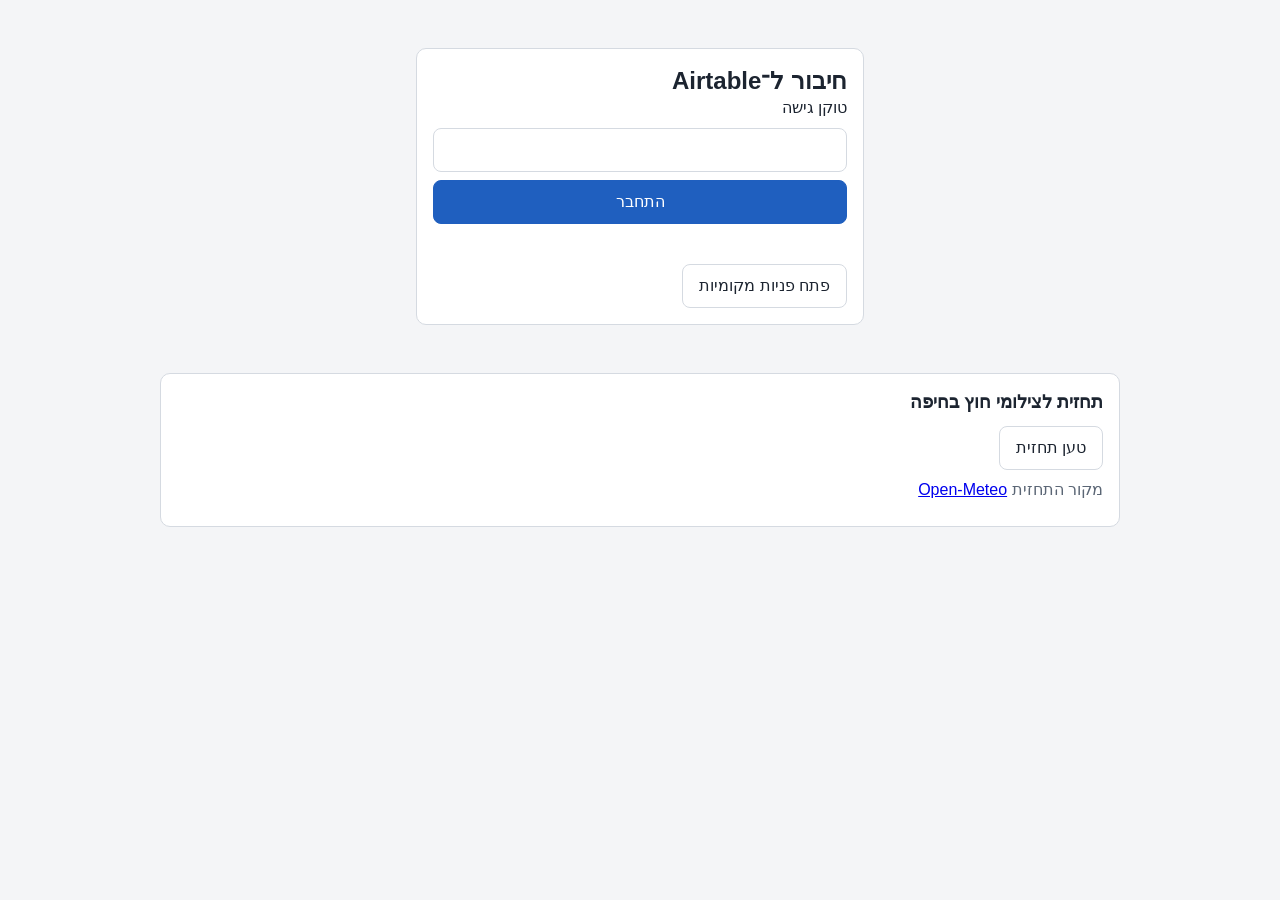
<file: index.html>
<!doctype html>
<html lang="he" dir="rtl">
<head>
  <meta charset="utf-8">
  <meta name="viewport" content="width=device-width, initial-scale=1">
  <title>ניהול לידים - עסק צילום</title>
  <link rel="stylesheet" href="styles.css">
</head>
<body>
  <section id="connection" class="panel connection" aria-labelledby="connection-title">
    <h1 id="connection-title">חיבור ל־Airtable</h1>
    <form id="connection-form">
      <label for="airtable-token">טוקן גישה</label>
      <input id="airtable-token" type="password" dir="ltr" autocomplete="off" required>
      <button class="btn primary" type="submit">התחבר</button>
      <p id="connection-status" role="status"></p>
    </form>
    <button id="local-btn" class="btn" type="button">פתח פניות מקומיות</button>
  </section>

  <section class="panel weather" aria-labelledby="weather-title">
    <h2 id="weather-title">תחזית לצילומי חוץ בחיפה</h2>
    <button id="weather-load" class="btn" type="button">טען תחזית</button>
    <p id="weather-status" role="status" class="count"></p>
    <ul id="weather-days" class="weather-days" hidden></ul>
    <p class="count">מקור התחזית <a href="https://open-meteo.com/">Open-Meteo</a></p>
  </section>

  <div id="dashboard" hidden>
    <header class="top">
      <h1>ניהול לידים</h1>
      <button type="button" id="connection-btn" class="btn">מסך החיבור</button>
      <button type="button" id="refresh-btn" class="btn" hidden>טען פניות מחדש</button>
      <button type="button" id="add-btn" class="btn primary">+ פנייה חדשה</button>
    </header>

    <p id="data-source" role="status"></p>
    <p id="storage-warning" class="warning" hidden>הדפדפן לא מאפשר שמירה, ולכן השינויים יאבדו ברענון הדף.</p>

    <main>
      <section aria-labelledby="summary-title">
        <h2 id="summary-title" class="sr-only">סיכום</h2>
        <div class="summary">
          <div class="stat">
            <span class="stat-label">מספר פניות</span>
            <strong id="sum-total" class="stat-value">0</strong>
          </div>
          <div class="stat">
            <span class="stat-label">עסקאות שנסגרו</span>
            <strong id="sum-closed" class="stat-value">0</strong>
          </div>
          <div class="stat">
            <span class="stat-label">שווי משוער של עסקאות שנסגרו</span>
            <strong id="sum-value" class="stat-value">0 ₪</strong>
          </div>
        </div>
      </section>

      <section aria-labelledby="due-title" class="panel">
        <h2 id="due-title">פניות שצריך לחזור אליהן</h2>
        <p id="due-empty" class="empty" hidden>אין פניות שצריך לחזור אליהן.</p>
        <ul id="due-list" class="due-list"></ul>
      </section>

      <section aria-labelledby="leads-title">
        <h2 id="leads-title">כל הפניות</h2>
        <div class="filters">
          <label>שלב טיפול
            <select id="filter-stage"></select>
          </label>
          <label>סוג צילום
            <select id="filter-type"></select>
          </label>
        </div>
        <p id="list-count" class="count"></p>
        <p id="leads-empty" class="empty" hidden></p>
        <div id="leads" class="leads"></div>
      </section>
    </main>

    <dialog id="lead-dialog" aria-labelledby="form-title">
      <form id="lead-form" novalidate>
        <h2 id="form-title">פנייה חדשה</h2>

        <label>שם *
          <input name="name" type="text" autocomplete="off">
          <span class="error" data-for="name" hidden></span>
        </label>
        <label>טלפון *
          <input name="phone" type="tel" dir="ltr" autocomplete="off">
          <span class="error" data-for="phone" hidden></span>
        </label>
        <label>סוג צילום *
          <select name="shootType"></select>
          <span class="error" data-for="shootType" hidden></span>
        </label>
        <label>תיאור העבודה
          <textarea name="description" rows="2"></textarea>
        </label>
        <label>תאריך צילום מבוקש
          <input name="shootDate" type="date">
        </label>
        <label>סכום משוער (₪)
          <input name="amount" type="text" inputmode="decimal" dir="ltr" autocomplete="off">
          <span class="error" data-for="amount" hidden></span>
        </label>
        <label>שלב טיפול *
          <select name="stage"></select>
          <span class="error" data-for="stage" hidden></span>
        </label>
        <label>תאריך לחזרה
          <input name="followUpDate" type="date">
        </label>
        <label>הערות
          <textarea name="notes" rows="3"></textarea>
        </label>

        <div class="form-actions">
          <button type="submit" class="btn primary">שמירה</button>
          <button type="button" id="cancel-btn" class="btn">ביטול</button>
        </div>
      </form>
    </dialog>

  </div>

  <script src="logic.js"></script>
  <script src="demo-data.js"></script>
  <script src="app.js"></script>
  <script src="weather.js"></script>
</body>
</html>
</file>
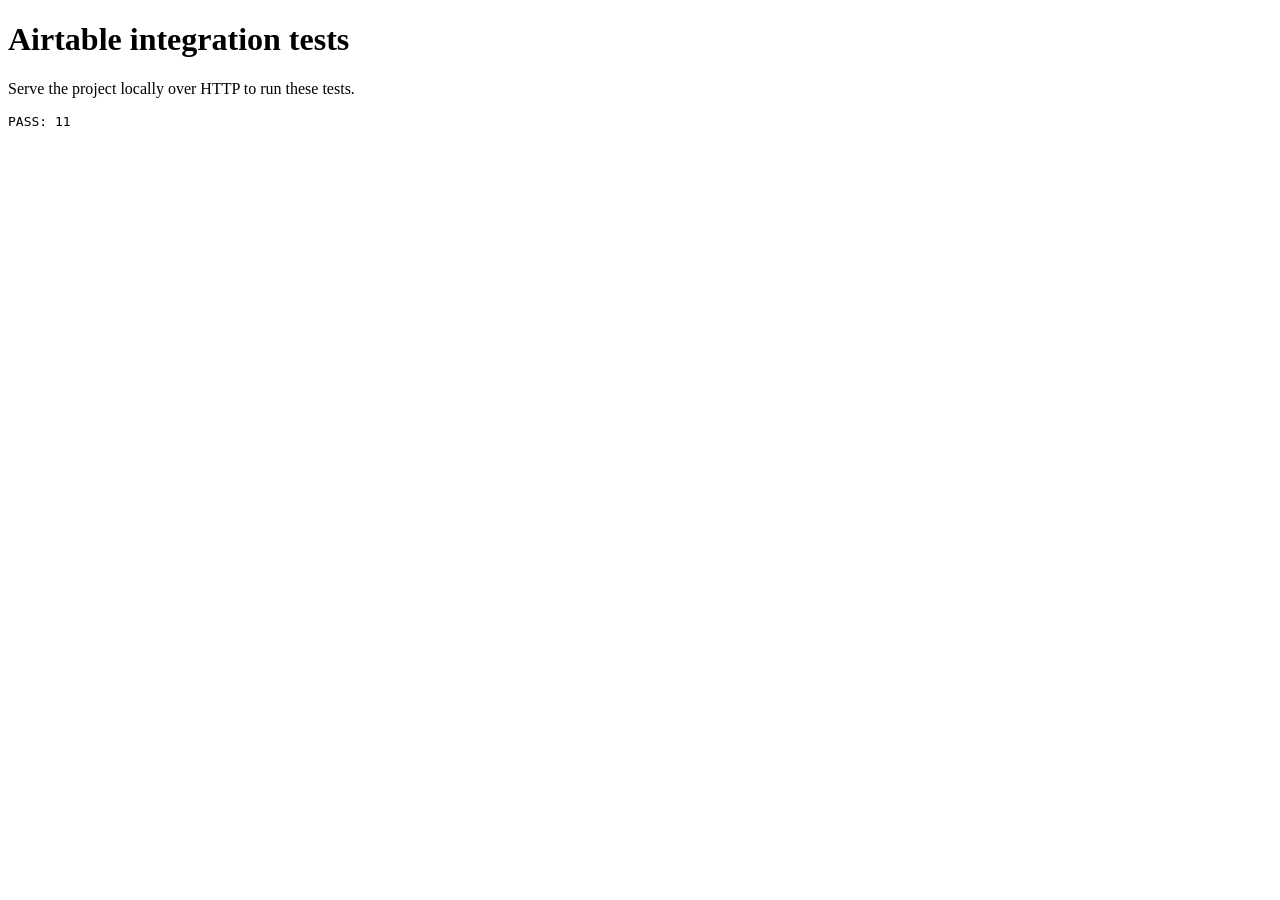
<file: airtable-tests.html>
<!doctype html>
<html lang="en">
<meta charset="utf-8">
<title>Airtable integration tests</title>
<h1>Airtable integration tests</h1>
<p>Serve the project locally over HTTP to run these tests.</p>
<pre id="result">Running</pre>
<script>
  var result = document.getElementById("result");
  var frame = document.createElement("iframe");
  frame.hidden = true;
  frame.src = "index.html";
  frame.addEventListener("load", async function () {
    var win = frame.contentWindow;
    var doc = win.document;
    var calls = [];
    var passCount = 0;
    var oldLeads = localStorage.getItem("leads-dashboard");

    function check(condition, message) {
      if (!condition) throw new Error(message);
      passCount += 1;
    }

    function finishRequest() {
      return new Promise(function (resolve) {
        win.setTimeout(resolve, 0);
      });
    }

    function submit(token) {
      doc.getElementById("airtable-token").value = token;
      doc.getElementById("connection-form").requestSubmit();
      return finishRequest();
    }

    win.fetch = async function (url, options) {
      calls.push({ url: new URL(url), authorization: options.headers.Authorization });
      if (options.headers.Authorization === "Bearer invalid-test-token") {
        return { ok: false, status: 401 };
      }
      var offset = new URL(url).searchParams.get("offset");
      var body = offset ? {
        records: [{ id: "rec2", fields: { Name: "Second page" } }]
      } : {
        records: [{ id: "rec1", fields: { Name: "Airtable test lead" } }, { id: "empty", fields: {} }],
        offset: "page-2"
      };
      return { ok: true, json: async function () { return body; } };
    };

    try {
      check(doc.getElementById("dashboard").hidden, "Dashboard should wait for connection");
      await submit("invalid-test-token");
      check(doc.getElementById("connection-status").textContent.includes("החיבור נכשל"), "Failed connection should explain retry");
      await submit("valid-test-token");
      var list = doc.getElementById("leads");
      check(!doc.getElementById("dashboard").hidden, "Dashboard should open after successful authentication");
      check(list.textContent.includes("Airtable test lead") && list.textContent.includes("Second page"), "Both pages should be displayed");
      check(list.querySelectorAll("article").length === 2, "Blank Airtable rows should be omitted");
      check(calls.length === 3 && calls[2].url.searchParams.get("offset") === "page-2", "Pagination should use Airtable's offset");
      check(calls[1].url.origin === "https://api.airtable.com" && calls[1].authorization === "Bearer valid-test-token", "Only Airtable should get the token in its authorization header");
      check(doc.getElementById("airtable-token").value === "" && localStorage.getItem("leads-dashboard") === oldLeads, "Token input should clear and local leads should be untouched");
      check(doc.getElementById("add-btn").hidden, "Read-only mode should not offer writes");
      doc.getElementById("refresh-btn").click();
      await finishRequest();
      check(calls.length === 5, "Refresh should fetch the latest Airtable records");
      doc.getElementById("connection-btn").click();
      check(doc.getElementById("dashboard").hidden && list.children.length === 0, "Disconnect should remove loaded leads from the display");
      result.textContent = "PASS: " + passCount;
    } catch (error) {
      result.textContent = "FAIL: " + error.message;
    }
  });
  document.body.appendChild(frame);
</script>
</file>
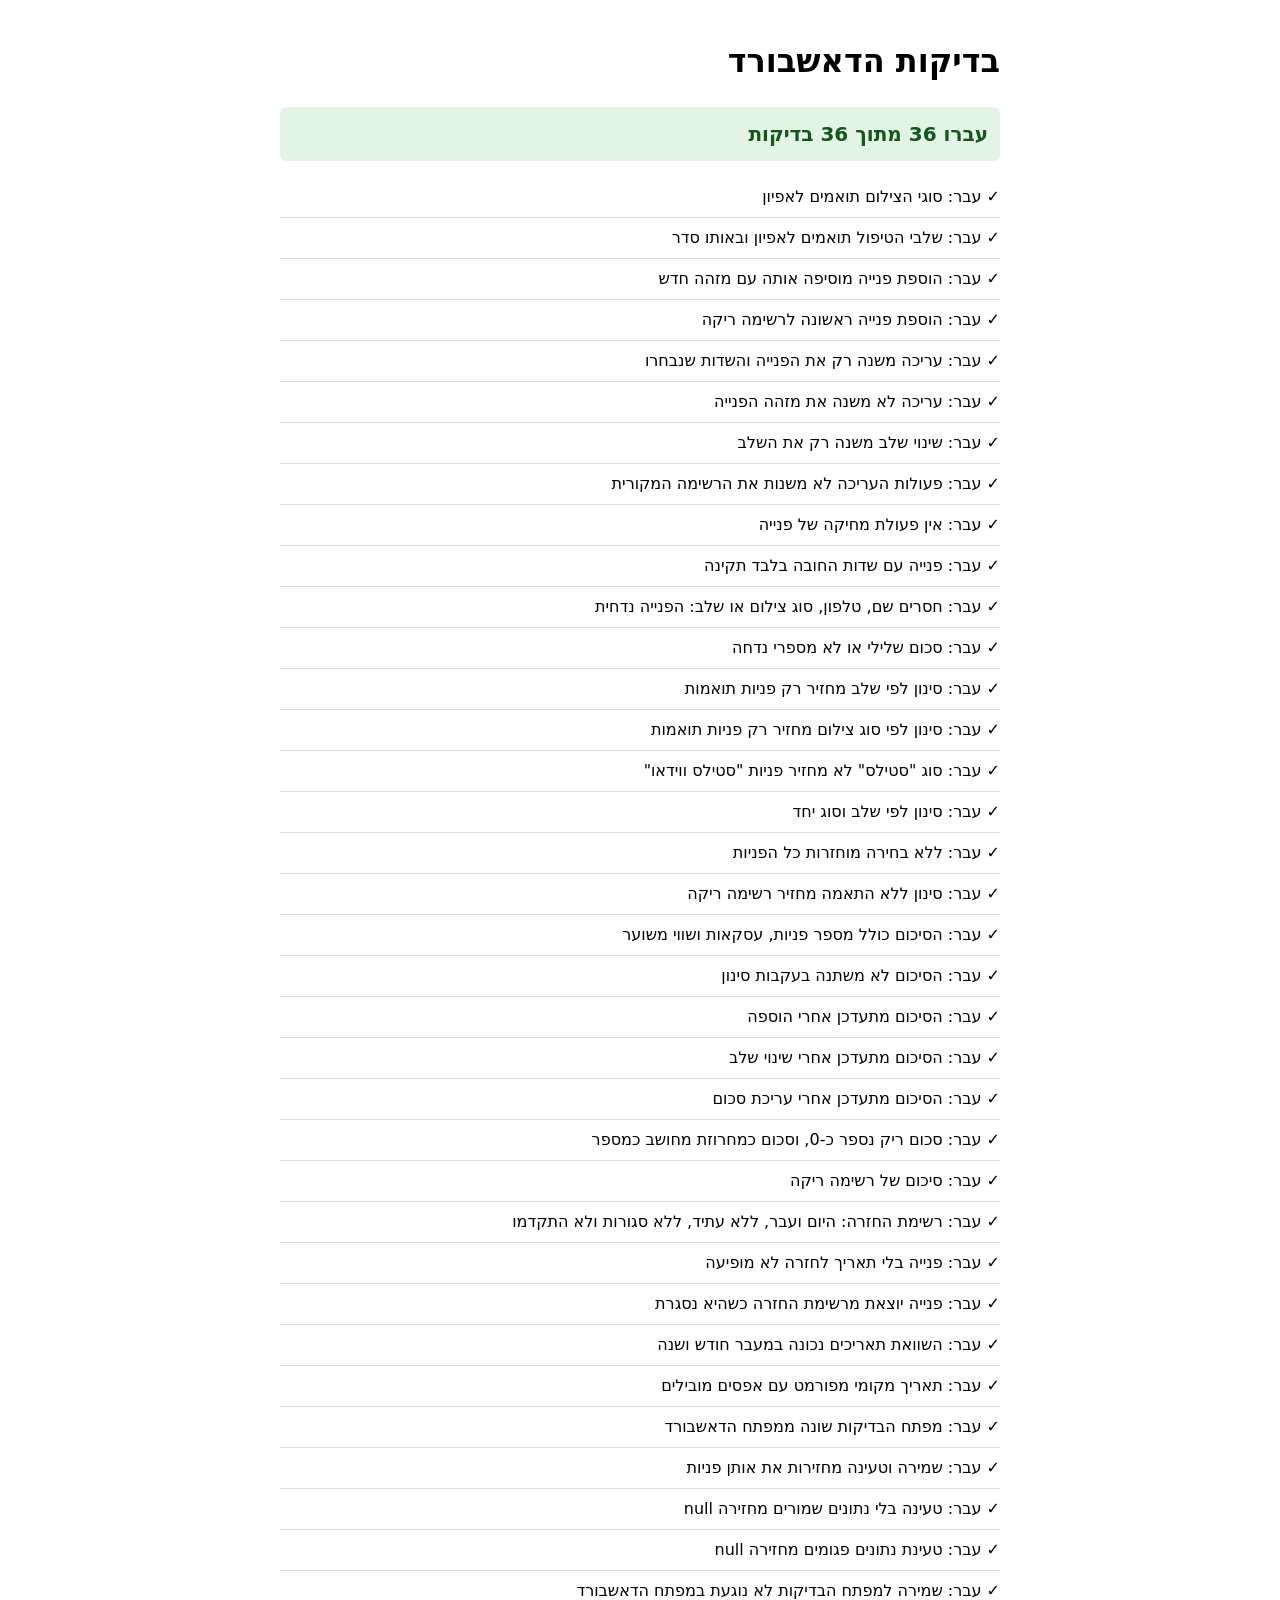
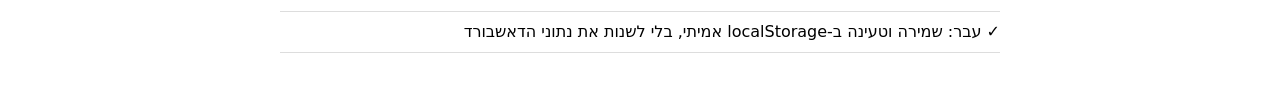
<file: tests.html>
<!doctype html>
<html lang="he" dir="rtl">
<head>
  <meta charset="utf-8">
  <meta name="viewport" content="width=device-width, initial-scale=1">
  <title>בדיקות הדאשבורד</title>
  <style>
    body { font-family: system-ui, Arial, sans-serif; margin: 0 auto; max-width: 720px; padding: 16px; line-height: 1.5; }
    #summary { font-size: 1.25rem; font-weight: bold; padding: 12px; border-radius: 6px; }
    #summary.pass { background: #e3f4e5; color: #14561c; }
    #summary.fail { background: #fbe5e5; color: #8a1313; }
    ul { list-style: none; padding: 0; }
    li { padding: 8px 0; border-bottom: 1px solid #ddd; }
    li.fail { color: #8a1313; font-weight: bold; }
    .detail { display: block; font-weight: normal; direction: ltr; text-align: left; overflow-wrap: anywhere; }
  </style>
</head>
<body>
  <h1>בדיקות הדאשבורד</h1>
  <div id="summary"></div>
  <ul id="results"></ul>

  <script src="logic.js"></script>
  <script>
    var L = LeadsLogic;
    var TEST_KEY = "leads-dashboard-test";
    var results = [];

    function test(name, body) {
      try {
        body();
        results.push({ name: name, passed: true });
      } catch (error) {
        results.push({ name: name, passed: false, detail: error.message });
      }
    }

    function assertEqual(actual, expected, label) {
      var a = JSON.stringify(actual);
      var e = JSON.stringify(expected);
      if (a !== e) throw new Error((label ? label + ": " : "") + "expected " + e + ", got " + a);
    }

    function lead(id, stage, shootType, amount, followUpDate) {
      return { id: id, name: "לקוח דמה " + id, phone: "050-0000000", shootType: shootType,
        stage: stage, amount: amount, followUpDate: followUpDate };
    }

    function ids(leads) {
      return leads.map(function (item) { return item.id; });
    }

    function fakeStorage() {
      var items = {};
      return {
        getItem: function (key) { return key in items ? items[key] : null; },
        setItem: function (key, value) { items[key] = String(value); },
        removeItem: function (key) { delete items[key]; }
      };
    }

    var STILLS = L.SHOOT_TYPES[0];
    var VIDEO = L.SHOOT_TYPES[1];
    var BOTH = L.SHOOT_TYPES[2];

    var sample = [
      lead(1, L.STAGE_NEW, STILLS, 1000, "2026-11-05"),
      lead(2, L.STAGE_CALL, VIDEO, 2000, "2026-11-01"),
      lead(3, L.STAGE_QUOTE, BOTH, 3000, "2026-11-06"),
      lead(4, L.STAGE_CLOSED, STILLS, 4000, "2026-10-01"),
      lead(5, L.STAGE_CLOSED, VIDEO, 5500, ""),
      lead(6, L.STAGE_LOST, STILLS, 6000, "2026-10-02")
    ];

    // --- Spec lists ---
    test("סוגי הצילום תואמים לאפיון", function () {
      assertEqual(L.SHOOT_TYPES, ["סטילס", "וידאו", "סטילס ווידאו"]);
    });

    test("שלבי הטיפול תואמים לאפיון ובאותו סדר", function () {
      assertEqual(L.STAGES, ["פנייה חדשה", "שיחה עם לקוח", "נשלחה הצעת מחיר", "נסגרה עסקה", "לא התקדמה"]);
    });

    // --- Add, edit, change stage ---
    test("הוספת פנייה מוסיפה אותה עם מזהה חדש", function () {
      var result = L.addLead(sample, { name: "חדש", phone: "050-1111111", shootType: VIDEO, stage: L.STAGE_NEW });
      assertEqual(result.length, 7);
      assertEqual(result[6].id, 7);
      assertEqual(result[6].name, "חדש");
    });

    test("הוספת פנייה ראשונה לרשימה ריקה", function () {
      assertEqual(L.addLead([], { name: "ראשון" })[0].id, 1);
    });

    test("עריכה משנה רק את הפנייה והשדות שנבחרו", function () {
      var result = L.updateLead(sample, 2, { name: "שם מעודכן", amount: 2500 });
      assertEqual(result[1].name, "שם מעודכן");
      assertEqual(result[1].amount, 2500);
      assertEqual(result[1].phone, sample[1].phone);
      assertEqual(result[0], sample[0]);
    });

    test("עריכה לא משנה את מזהה הפנייה", function () {
      assertEqual(L.updateLead(sample, 2, { id: 99 })[1].id, 2);
    });

    test("שינוי שלב משנה רק את השלב", function () {
      var result = L.changeStage(sample, 1, L.STAGE_LOST);
      assertEqual(result[0].stage, L.STAGE_LOST);
      assertEqual(result[0].name, sample[0].name);
      assertEqual(result[1], sample[1]);
    });

    test("פעולות העריכה לא משנות את הרשימה המקורית", function () {
      var before = JSON.stringify(sample);
      L.addLead(sample, { name: "חדש" });
      L.updateLead(sample, 1, { name: "אחר" });
      L.changeStage(sample, 1, L.STAGE_LOST);
      assertEqual(JSON.stringify(sample), before);
    });

    test("אין פעולת מחיקה של פנייה", function () {
      var names = Object.keys(L).filter(function (name) { return /delete|remove/i.test(name); });
      assertEqual(names, []);
    });

    // --- Validation ---
    test("פנייה עם שדות החובה בלבד תקינה", function () {
      assertEqual(L.validateLead({ name: "א", phone: "050", shootType: STILLS, stage: L.STAGE_NEW }), []);
    });

    test("חסרים שם, טלפון, סוג צילום או שלב: הפנייה נדחית", function () {
      assertEqual(L.validateLead({ name: "  ", phone: "", shootType: "אחר", stage: "אחר" }),
        ["name", "phone", "shootType", "stage"]);
    });

    test("סכום שלילי או לא מספרי נדחה", function () {
      var base = { name: "א", phone: "050", shootType: STILLS, stage: L.STAGE_NEW };
      assertEqual(L.validateLead(Object.assign({}, base, { amount: -1 })), ["amount"]);
      assertEqual(L.validateLead(Object.assign({}, base, { amount: "abc" })), ["amount"]);
      assertEqual(L.validateLead(Object.assign({}, base, { amount: "" })), []);
    });

    // --- Filtering ---
    test("סינון לפי שלב מחזיר רק פניות תואמות", function () {
      assertEqual(ids(L.filterLeads(sample, { stage: L.STAGE_CLOSED })), [4, 5]);
    });

    test("סינון לפי סוג צילום מחזיר רק פניות תואמות", function () {
      assertEqual(ids(L.filterLeads(sample, { shootType: STILLS })), [1, 4, 6]);
    });

    test("סוג \"סטילס\" לא מחזיר פניות \"סטילס ווידאו\"", function () {
      assertEqual(ids(L.filterLeads(sample, { shootType: BOTH })), [3]);
      assertEqual(L.filterLeads(sample, { shootType: STILLS }).indexOf(sample[2]), -1);
    });

    test("סינון לפי שלב וסוג יחד", function () {
      assertEqual(ids(L.filterLeads(sample, { stage: L.STAGE_CLOSED, shootType: VIDEO })), [5]);
    });

    test("ללא בחירה מוחזרות כל הפניות", function () {
      assertEqual(ids(L.filterLeads(sample, { stage: "", shootType: "" })), [1, 2, 3, 4, 5, 6]);
    });

    test("סינון ללא התאמה מחזיר רשימה ריקה", function () {
      assertEqual(L.filterLeads(sample, { stage: L.STAGE_LOST, shootType: BOTH }), []);
    });

    // --- Summary ---
    test("הסיכום כולל מספר פניות, עסקאות ושווי משוער", function () {
      assertEqual(L.computeSummary(sample), { totalLeads: 6, closedDeals: 2, closedValue: 9500 });
    });

    test("הסיכום לא משתנה בעקבות סינון", function () {
      var before = L.computeSummary(sample);
      L.filterLeads(sample, { stage: L.STAGE_NEW, shootType: VIDEO });
      assertEqual(L.computeSummary(sample), before);
    });

    test("הסיכום מתעדכן אחרי הוספה", function () {
      var result = L.addLead(sample, lead(0, L.STAGE_CLOSED, STILLS, 500, ""));
      assertEqual(L.computeSummary(result), { totalLeads: 7, closedDeals: 3, closedValue: 10000 });
    });

    test("הסיכום מתעדכן אחרי שינוי שלב", function () {
      var opened = L.changeStage(sample, 4, L.STAGE_CALL);
      assertEqual(L.computeSummary(opened), { totalLeads: 6, closedDeals: 1, closedValue: 5500 });
      var closed = L.changeStage(sample, 1, L.STAGE_CLOSED);
      assertEqual(L.computeSummary(closed), { totalLeads: 6, closedDeals: 3, closedValue: 10500 });
    });

    test("הסיכום מתעדכן אחרי עריכת סכום", function () {
      assertEqual(L.computeSummary(L.updateLead(sample, 4, { amount: 1000 })).closedValue, 6500);
    });

    test("סכום ריק נספר כ-0, וסכום כמחרוזת מחושב כמספר", function () {
      var leads = [lead(1, L.STAGE_CLOSED, STILLS, "", ""), lead(2, L.STAGE_CLOSED, STILLS, "1500", ""),
        lead(3, L.STAGE_CLOSED, STILLS, undefined, "")];
      assertEqual(L.computeSummary(leads), { totalLeads: 3, closedDeals: 3, closedValue: 1500 });
    });

    test("סיכום של רשימה ריקה", function () {
      assertEqual(L.computeSummary([]), { totalLeads: 0, closedDeals: 0, closedValue: 0 });
    });

    // --- Follow-ups ---
    test("רשימת החזרה: היום ועבר, ללא עתיד, ללא סגורות ולא התקדמו", function () {
      assertEqual(ids(L.dueFollowUps(sample, "2026-11-05")), [2, 1]);
    });

    test("פנייה בלי תאריך לחזרה לא מופיעה", function () {
      assertEqual(L.dueFollowUps([lead(1, L.STAGE_NEW, STILLS, 0, "")], "2026-11-05"), []);
      assertEqual(L.dueFollowUps([lead(1, L.STAGE_NEW, STILLS, 0, undefined)], "2026-11-05"), []);
    });

    test("פנייה יוצאת מרשימת החזרה כשהיא נסגרת", function () {
      assertEqual(ids(L.dueFollowUps(L.changeStage(sample, 2, L.STAGE_CLOSED), "2026-11-05")), [1]);
    });

    test("השוואת תאריכים נכונה במעבר חודש ושנה", function () {
      var leads = [lead(1, L.STAGE_NEW, STILLS, 0, "2026-09-30"), lead(2, L.STAGE_NEW, STILLS, 0, "2027-01-01")];
      assertEqual(ids(L.dueFollowUps(leads, "2026-10-01")), [1]);
    });

    test("תאריך מקומי מפורמט עם אפסים מובילים", function () {
      assertEqual(L.toDateString(new Date(2026, 0, 5)), "2026-01-05");
      assertEqual(L.toDateString(new Date(2026, 10, 25)), "2026-11-25");
    });

    // --- Storage ---
    test("מפתח הבדיקות שונה ממפתח הדאשבורד", function () {
      if (TEST_KEY === L.STORAGE_KEY) throw new Error("same storage key");
    });

    test("שמירה וטעינה מחזירות את אותן פניות", function () {
      var storage = fakeStorage();
      L.saveLeads(storage, TEST_KEY, sample);
      assertEqual(L.loadLeads(storage, TEST_KEY), sample);
    });

    test("טעינה בלי נתונים שמורים מחזירה null", function () {
      assertEqual(L.loadLeads(fakeStorage(), TEST_KEY), null);
    });

    test("טעינת נתונים פגומים מחזירה null", function () {
      var storage = fakeStorage();
      storage.setItem(TEST_KEY, "{not json");
      assertEqual(L.loadLeads(storage, TEST_KEY), null);
      storage.setItem(TEST_KEY, "{\"a\":1}");
      assertEqual(L.loadLeads(storage, TEST_KEY), null);
    });

    test("שמירה למפתח הבדיקות לא נוגעת במפתח הדאשבורד", function () {
      var storage = fakeStorage();
      storage.setItem(L.STORAGE_KEY, "dashboard-data");
      L.saveLeads(storage, TEST_KEY, sample);
      assertEqual(storage.getItem(L.STORAGE_KEY), "dashboard-data");
    });

    test("שמירה וטעינה ב-localStorage אמיתי, בלי לשנות את נתוני הדאשבורד", function () {
      var dashboardBefore = localStorage.getItem(L.STORAGE_KEY);
      try {
        L.saveLeads(localStorage, TEST_KEY, sample);
        assertEqual(L.loadLeads(localStorage, TEST_KEY), sample);
      } finally {
        localStorage.removeItem(TEST_KEY);
      }
      assertEqual(localStorage.getItem(TEST_KEY), null, "test key cleaned");
      assertEqual(localStorage.getItem(L.STORAGE_KEY), dashboardBefore, "dashboard key");
    });

    // --- Report ---
    var failed = results.filter(function (result) { return !result.passed; }).length;
    var summary = document.getElementById("summary");
    summary.className = failed ? "fail" : "pass";
    summary.textContent = "עברו " + (results.length - failed) + " מתוך " + results.length + " בדיקות" +
      (failed ? " | נכשלו " + failed : "");

    var list = document.getElementById("results");
    results.forEach(function (result) {
      var item = document.createElement("li");
      item.className = result.passed ? "pass" : "fail";
      item.textContent = (result.passed ? "✓ עבר: " : "✗ נכשל: ") + result.name;
      if (result.detail) {
        var detail = document.createElement("span");
        detail.className = "detail";
        detail.textContent = result.detail;
        item.appendChild(detail);
      }
      list.appendChild(item);
    });
  </script>
</body>
</html>
</file>
<file: styles.css>
:root {
  --bg: #f4f5f7;
  --surface: #ffffff;
  --text: #1c2430;
  --muted: #5b6675;
  --border: #d5dae1;
  --accent: #1f5fbf;
  --accent-text: #ffffff;
  --danger: #b3261e;
  --warn-bg: #fff3cd;
}

* { box-sizing: border-box; }

body {
  margin: 0;
  background: var(--bg);
  color: var(--text);
  font-family: "Segoe UI", Arial, "Noto Sans Hebrew", sans-serif;
  font-size: 1rem;
  line-height: 1.5;
}

h1, h2, h3 { margin: 0; line-height: 1.3; }
h2 { font-size: 1.15rem; margin-bottom: 12px; }

.sr-only {
  position: absolute;
  width: 1px; height: 1px;
  overflow: hidden;
  clip: rect(0 0 0 0);
  white-space: nowrap;
}

.top {
  display: flex;
  align-items: center;
  justify-content: space-between;
  gap: 12px;
  padding: 12px 16px;
  background: var(--surface);
  border-bottom: 1px solid var(--border);
}
.top h1 { font-size: 1.4rem; }

main {
  max-width: 960px;
  margin: 0 auto;
  padding: 16px;
  display: grid;
  gap: 24px;
}

.warning {
  margin: 0;
  padding: 10px 16px;
  background: var(--warn-bg);
}

.btn {
  min-height: 44px;
  padding: 8px 16px;
  border: 1px solid var(--border);
  border-radius: 8px;
  background: var(--surface);
  color: var(--text);
  font: inherit;
  cursor: pointer;
}
.btn.primary {
  background: var(--accent);
  border-color: var(--accent);
  color: var(--accent-text);
}
.btn:focus-visible, select:focus-visible, input:focus-visible, textarea:focus-visible, a:focus-visible {
  outline: 3px solid #8ab4f8;
  outline-offset: 1px;
}

.summary {
  display: grid;
  grid-template-columns: repeat(3, 1fr);
  gap: 12px;
}
.stat {
  display: flex;
  flex-direction: column;
  gap: 4px;
  padding: 14px 16px;
  background: var(--surface);
  border: 1px solid var(--border);
  border-radius: 10px;
}
.stat-label { color: var(--muted); font-size: 0.9rem; }
.stat-value { font-size: 1.7rem; }

.panel {
  padding: 16px;
  background: var(--surface);
  border: 1px solid var(--border);
  border-radius: 10px;
}

.empty { margin: 0; color: var(--muted); }

.due-list { list-style: none; margin: 0; padding: 0; display: grid; gap: 8px; }
.due-item {
  display: flex;
  flex-wrap: wrap;
  align-items: center;
  gap: 8px 16px;
  padding: 10px 12px;
  border: 1px solid var(--border);
  border-radius: 8px;
}
.due-item .name { font-weight: 600; }
.due-item .spacer { flex: 1; }

.filters { display: flex; flex-wrap: wrap; gap: 12px; margin-bottom: 8px; }
.filters label { display: grid; gap: 4px; color: var(--muted); font-size: 0.9rem; }
select, input, textarea {
  min-height: 44px;
  padding: 8px 10px;
  border: 1px solid var(--border);
  border-radius: 8px;
  background: var(--surface);
  color: var(--text);
  font: inherit;
  width: 100%;
}
.filters select { min-width: 180px; }
.count { color: var(--muted); margin: 0 0 8px; }

.leads { display: grid; grid-template-columns: repeat(auto-fill, minmax(300px, 1fr)); gap: 12px; }
.lead {
  display: flex;
  flex-direction: column;
  gap: 8px;
  padding: 14px 16px;
  background: var(--surface);
  border: 1px solid var(--border);
  border-radius: 10px;
}
.lead-head { display: flex; justify-content: space-between; align-items: flex-start; gap: 8px; }
.lead-name { font-size: 1.05rem; }
.lead-phone { direction: ltr; unicode-bidi: embed; display: inline-block; color: var(--accent); }
.facts { margin: 0; display: grid; gap: 2px; font-size: 0.95rem; }
.fact { display: flex; gap: 6px; }
.fact dt { color: var(--muted); }
.fact dd { margin: 0; }
.lead-actions { margin-top: auto; display: flex; gap: 8px; align-items: center; padding-top: 4px; }
.lead-actions select { flex: 1; }

.badge {
  display: inline-block;
  padding: 2px 10px;
  border-radius: 999px;
  font-size: 0.85rem;
  white-space: nowrap;
  border: 1px solid transparent;
}
.stage-0 { background: #e3eefc; color: #12427f; }
.stage-1 { background: #efe6fb; color: #4b2a85; }
.stage-2 { background: #fdf0d5; color: #7a4d00; }
.stage-3 { background: #dff3e3; color: #14561c; }
.stage-4 { background: #e9ebee; color: #444c58; }

dialog {
  width: min(520px, calc(100vw - 24px));
  max-height: calc(100vh - 24px);
  padding: 0;
  border: 1px solid var(--border);
  border-radius: 12px;
  background: var(--surface);
  color: var(--text);
}
dialog::backdrop { background: rgba(20, 28, 40, 0.5); }
#lead-form { display: grid; gap: 12px; padding: 16px; }
#lead-form label { display: grid; gap: 4px; font-size: 0.95rem; }
.error { color: var(--danger); font-size: 0.9rem; }
.form-actions { display: flex; gap: 8px; justify-content: flex-start; margin-top: 4px; }

@media (max-width: 640px) {
  .summary { grid-template-columns: 1fr; }
  .stat { flex-direction: row; justify-content: space-between; align-items: center; }
  .stat-value { font-size: 1.4rem; }
  .filters label, .filters select { width: 100%; }
  .leads { grid-template-columns: 1fr; }
  .form-actions .btn { flex: 1; }
}

.connection {
  max-width: 28rem;
  margin: 3rem auto;
}

.connection form {
  display: grid;
  gap: 0.5rem;
}

#data-source {
  padding-inline: 1rem;
}

.weather {
  max-width: 60rem;
  margin: 1rem auto;
}

.weather-days {
  display: grid;
  grid-template-columns: repeat(auto-fit, minmax(min(100%, 13rem), 1fr));
  gap: 0.75rem;
  list-style: none;
  padding: 0;
}

.weather-days[hidden] { display: none; }

.weather-days li {
  padding: 0.75rem;
  border: 1px solid var(--border);
  border-radius: 8px;
}

.weather-days p { margin: 0.25rem 0 0; }
</file>
